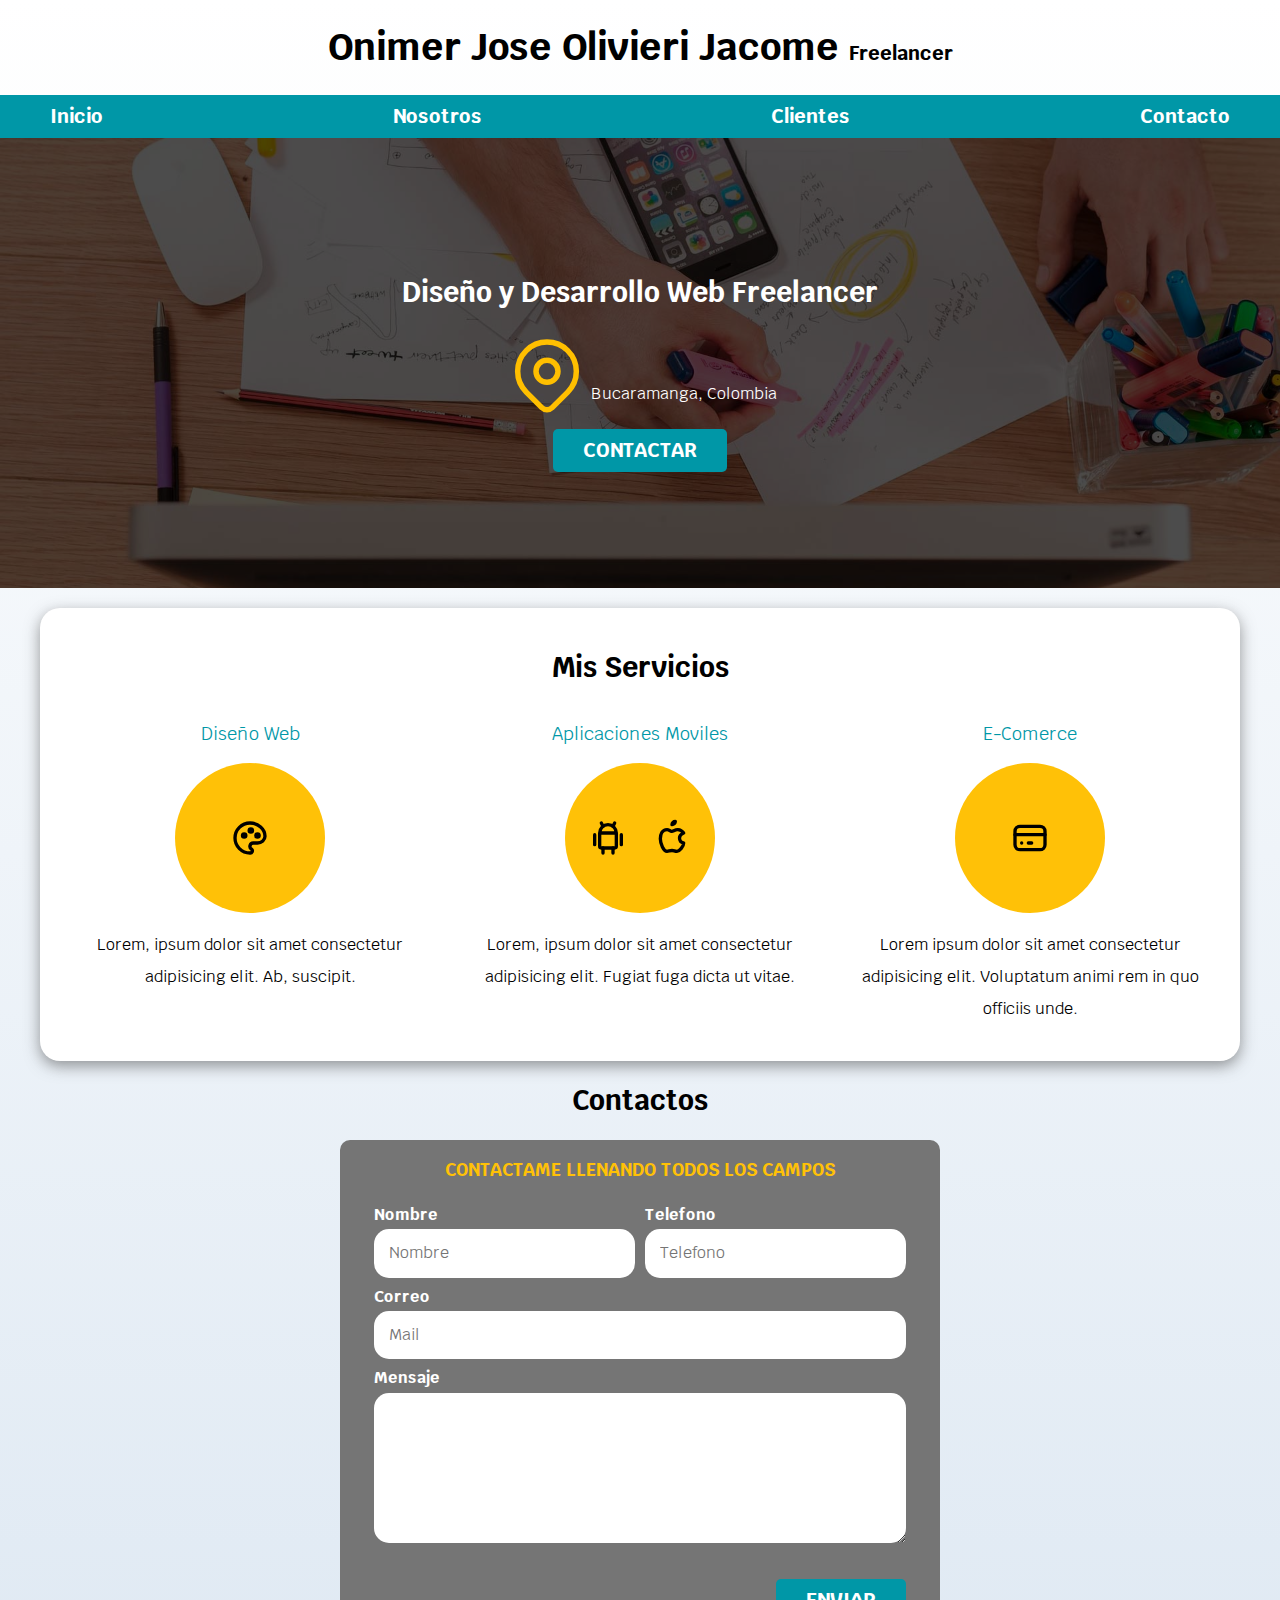
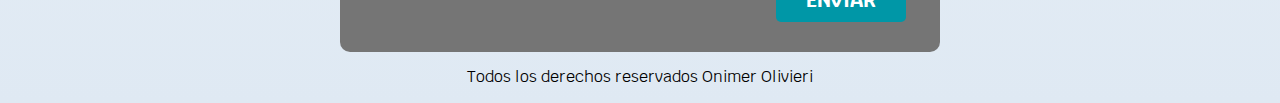
<file: index.html>
<!DOCTYPE html>
<html lang="es">
    <head>
        <meta charset="UTF-8">
        <meta name="viewport" content="width=device-width, initial-scale=1.0">
        <title>Diseñador Freelancer</title>
        <link rel="preload" href="css/normalize.css" as="style">
        <link rel="stylesheet" href="css/normalize.css">
        <link rel="preconnect" href="https://fonts.googleapis.com">
        <link rel="preconnect" href="https://fonts.gstatic.com" crossorigin>
        <link
            href="https://fonts.googleapis.com/css2?family=Krub:wght@400;700&display=swap"
            rel="stylesheet">
        <link rel="preload" href="css/style.css" as="style">
        <link rel="stylesheet" href="css/style.css">
    </head>

    <body>
        <header>
            <h1 class="titulo">Onimer Jose Olivieri Jacome
                <span>Freelancer</span></h1>
        </header>

        <div class="nav-bg">
            <nav class="navegacion-principal contenedor">
                <a href="#">Inicio</a>
                <a href="#">Nosotros</a>
                <a href="#">Clientes</a>
                <a href="#">Contacto</a>
            </nav>
        </div>

        <section class="hero">

            <div class="contenido-hero">

                <h2>Diseño y Desarrollo Web Freelancer</h2>

                <div class="ubicacion">
                    <svg xmlns="http://www.w3.org/2000/svg"
                        class="icon icon-tabler icon-tabler-map-pin" width="88"
                        height="88" viewBox="0 0 24 24" stroke-width="1.5"
                        stroke="#ffbf00" fill="none" stroke-linecap="round"
                        stroke-linejoin="round">
                        <path stroke="none" d="M0 0h24v24H0z" fill="none" />
                        <path d="M9 11a3 3 0 1 0 6 0a3 3 0 0 0 -6 0" />
                        <path
                            d="M17.657 16.657l-4.243 4.243a2 2 0 0 1 -2.827 0l-4.244 -4.243a8 8 0 1 1 11.314 0z" />
                    </svg>
                    <p>Bucaramanga, Colombia</p>
                </div>

                <a class="boton" href="#">Contactar</a>
            </div>

        </section>

        <main class="contenedor sombra">
            <h2>Mis Servicios</h2>

            <div class="servicios">

                <section class="servicio">
                    <h3>Diseño Web</h3>
                    <div class="iconos">
                        <svg xmlns="http://www.w3.org/2000/svg"
                            class="icon icon-tabler icon-tabler-palette"
                            width="40"
                            height="40" viewBox="0 0 24 24" stroke-width="2"
                            stroke="#000000" fill="none" stroke-linecap="round"
                            stroke-linejoin="round">
                            <path stroke="none" d="M0 0h24v24H0z" fill="none" />
                            <path
                                d="M12 21a9 9 0 0 1 0 -18c4.97 0 9 3.582 9 8c0 1.06 -.474 2.078 -1.318 2.828c-.844 .75 -1.989 1.172 -3.182 1.172h-2.5a2 2 0 0 0 -1 3.75a1.3 1.3 0 0 1 -1 2.25" />
                            <path
                                d="M8.5 10.5m-1 0a1 1 0 1 0 2 0a1 1 0 1 0 -2 0" />
                            <path
                                d="M12.5 7.5m-1 0a1 1 0 1 0 2 0a1 1 0 1 0 -2 0" />
                            <path
                                d="M16.5 10.5m-1 0a1 1 0 1 0 2 0a1 1 0 1 0 -2 0" />
                        </svg>
                    </div>
                    <p>Lorem, ipsum dolor sit amet consectetur adipisicing elit.
                        Ab,
                        suscipit.</p>
                </section>

                <section class="servicio">
                    <h3>Aplicaciones Moviles</h3>
                    <div class="iconos">
                        <svg xmlns="http://www.w3.org/2000/svg"
                            class="icon icon-tabler icon-tabler-brand-android"
                            width="40" height="40" viewBox="0 0 24 24"
                            stroke-width="2"
                            stroke="#000000" fill="none" stroke-linecap="round"
                            stroke-linejoin="round">
                            <path stroke="none" d="M0 0h24v24H0z" fill="none" />
                            <path d="M4 10l0 6" />
                            <path d="M20 10l0 6" />
                            <path
                                d="M7 9h10v8a1 1 0 0 1 -1 1h-8a1 1 0 0 1 -1 -1v-8a5 5 0 0 1 10 0" />
                            <path d="M8 3l1 2" />
                            <path d="M16 3l-1 2" />
                            <path d="M9 18l0 3" />
                            <path d="M15 18l0 3" />
                        </svg>

                        <svg xmlns="http://www.w3.org/2000/svg"
                            class="icon icon-tabler icon-tabler-brand-apple"
                            width="40"
                            height="40" viewBox="0 0 24 24" stroke-width="2"
                            stroke="#000000" fill="none" stroke-linecap="round"
                            stroke-linejoin="round">
                            <path stroke="none" d="M0 0h24v24H0z" fill="none" />
                            <path
                                d="M9 7c-3 0 -4 3 -4 5.5c0 3 2 7.5 4 7.5c1.088 -.046 1.679 -.5 3 -.5c1.312 0 1.5 .5 3 .5s4 -3 4 -5c-.028 -.01 -2.472 -.403 -2.5 -3c-.019 -2.17 2.416 -2.954 2.5 -3c-1.023 -1.492 -2.951 -1.963 -3.5 -2c-1.433 -.111 -2.83 1 -3.5 1c-.68 0 -1.9 -1 -3 -1z" />
                            <path d="M12 4a2 2 0 0 0 2 -2a2 2 0 0 0 -2 2" />
                        </svg>
                    </div>
                    <p>Lorem, ipsum dolor sit amet consectetur adipisicing elit.
                        Fugiat fuga dicta ut vitae.</p>
                </section>

                <section class="servicio">
                    <h3>E-Comerce</h3>
                    <div class="iconos">
                        <svg xmlns="http://www.w3.org/2000/svg"
                            class="icon icon-tabler icon-tabler-credit-card"
                            width="40"
                            height="40" viewBox="0 0 24 24" stroke-width="2"
                            stroke="#000000" fill="none" stroke-linecap="round"
                            stroke-linejoin="round">
                            <path stroke="none" d="M0 0h24v24H0z" fill="none" />
                            <path
                                d="M3 5m0 3a3 3 0 0 1 3 -3h12a3 3 0 0 1 3 3v8a3 3 0 0 1 -3 3h-12a3 3 0 0 1 -3 -3z" />
                            <path d="M3 10l18 0" />
                            <path d="M7 15l.01 0" />
                            <path d="M11 15l2 0" />
                        </svg>
                    </div>
                    <p>Lorem ipsum dolor sit amet consectetur adipisicing elit.
                        Voluptatum animi rem in quo officiis unde.</p>
                </section>
            </div> <!--servicios-->
        </main>

        <section>
            <h2>Contactos</h2>

            <form class="formulario">
                <fieldset>
                    <legend>Contactame llenando todos los campos</legend>

                    <div class="contenedor-campos">
                        <div class="campo">
                            <label>Nombre</label>
                            <input class="input-text" type="text" placeholder="Nombre">
                        </div>

                        <div class="campo">
                            <label>Telefono</label>
                            <input class="input-text" type="tel" placeholder="Telefono">
                        </div>

                        <div class="campo">
                            <label>Correo</label>
                            <input class="input-text" type="email" placeholder="Mail">
                        </div>

                        <div class="campo">
                            <label>Mensaje</label>
                            <textarea class="input-text"></textarea>
                        </div>
                    </div>

                    <div class="alinear-derecha flex">
                        <input class="boton w-sm-100" type="submit" value="Enviar">
                    </div>
                </fieldset>
            </form>
        </section>

        <footer class="footer">
            <p>Todos los derechos reservados Onimer Olivieri</p>
        </footer>

    </body>
</html>
</file>
<file: css/style.css>
:root {
    --blanco: #ffffff;
    --negro: #212121;
    --primario: #ffc107;
    --secundario: #0097a7;
    --gris: #757575;
}

/* 1rem * 10px */

/* GLOBALES */
html {
    font-size: 62.5%;
    box-sizing: border-box;
    scroll-snap-type: y mandatory;
}

/**Escroll snap**/
.servicios,
.navegacion-principal,
.formulario{
    scroll-snap-align: center;
    scroll-snap-stop: always;
}

*,
*:before,
*:after {
    box-sizing: inherit;
}

.contenedor {
    max-width: 120rem;
    margin: auto;
}

.boton {
    background-color: var(--secundario);
    color: var(--blanco);
    padding: 1rem 3rem;
    margin-top: 1rem;
    font-size: 2rem;
    text-decoration: none;
    text-transform: uppercase;
    font-weight: bold;
    border-radius: .5rem;
    width: 90%;
    text-align: center;
    border: none;
}

@media (min-width: 480px) {
    .boton {
        width: auto;
    }
}

.boton:hover{
    cursor: pointer;
}

.sombra {
    -webkit-box-shadow: 0px 5px 15px 0px rgba(64, 64, 64, 0.54);
    -moz-box-shadow: 0px 5px 15px 0px rgba(64, 64, 64, 0.54);
    box-shadow: 0px 5px 15px 0px rgba(64, 64, 64, 0.54);
    background-color: var(--blanco);
    padding: 2rem;
    border-radius: 2rem;
}

/* TIPOGRAFIA */

body {
    font-size: 16px;
    font-family: 'Krub', sans-serif;
    background-image: linear-gradient(to top, #DFE9F3 0%, var(--blanco));
}

h1 {
    font-size: 3.8rem;
}

h2 {
    font-size: 2.8rem;
}

h3 {
    font-size: 1.8rem;
}

h1,
h2,
h3 {
    text-align: center;
}

/* TITULOS */

.titulo span {
    font-size: 2rem;
}

/* Utilidades*/
.w-sm-100{
    width: 100%;
}
@media (min-width: 768px) {
    .w-sm-100{
        width: auto;
    }
}

.flex{
    display: flex;
}

.alinear-derecha{
    justify-content: flex-end;
}

/* NAVEGACION PRINCIPAL */
.nav-bg {
    background-color: var(--secundario);
}

.navegacion-principal {
    display: flex;
    flex-direction: column;
}

@media (min-width: 780px) {
    .navegacion-principal {
        flex-direction: row;
        justify-content: space-between;
    }
}

.navegacion-principal a {
    display: block;
    text-align: center;
    color: var(--blanco);
    text-decoration: none;
    font-size: 2rem;
    font-weight: 700;
    padding: 1rem;
}

.navegacion-principal a:hover {
    background-color: var(--primario);
    color: var(--negro);
}

/* HERO */

.hero {
    background-image: url(../img/hero.jpg);
    background-repeat: no-repeat;
    background-size: cover;
    height: 450px;
    position: relative;
    /*el padre siempre se posiciona relative para que el hijo se pueda posicionar de forma 
    adsolute*/
    margin-bottom: 2rem;
}

.contenido-hero {
    position: absolute;
    background-color: rgba(0, 0, 0, 0.5);
    /*Anterior*/
    background-color: rgb(0 0 0 / 70%);
    width: 100%;
    height: 100%;
    /*Codigo para alinear vertical y horizontalmente*/
    display: flex;
    flex-direction: column;
    align-items: center;
    justify-content: center;
    /*Codigo para alinear vertical y horizontalmente*/
}

.contenido-hero h2,
.contenido-hero p {
    color: var(--blanco);
}

.contenido-hero .ubicacion {
    display: flex;
    align-items: flex-end;
}

/* Servicios*/
@media (min-width: 768px) {
    .servicios{
        display: grid;
        /*grid-template-columns: 1fr 1fr 1fr;*/
        grid-template-columns: repeat(3, 1fr); /* misma linea de arriba */
        column-gap: 1rem;
    }
}


.servicio{
    display: flex;
    flex-direction: column;
    align-items: center;
}

.servicio h3 {
    color: var(--secundario);
    font-weight: normal;
}

.servicio p{
    line-height: 2; /* interlineado */
    text-align: center;
}

.servicio .iconos{
    height: 15rem;
    width: 15rem;
    background-color: var(--primario);
    border-radius: 50%;
    display: flex;
    justify-content: space-evenly;
    align-items: center;
}

/*Contacto*/

.formulario{
    background-color: var(--gris);
    width: min(60rem, 100%); /*Utiliza el valor mas pequeño*/
    margin: 0 auto; /* si el padre no tiene un display flex se utiliza el margin 0 auto*/
    padding: 2rem;
    border-radius: 1rem;
}

.formulario fieldset{
    border: none;
}

.formulario legend{
    color: var(--primario);
    text-align: center;
    font-size: 1.8rem;
    text-transform: uppercase;
    font-weight: 700;
    margin-bottom: 2rem;

}
@media (min-width: 768px) {
    .contenedor-campos{
        display: grid;
        grid-template-columns: repeat(2, 1fr);
        grid-template-rows: auto auto 20rem;
        column-gap: 1rem;
    }

    .campo:nth-child(3),
    .campo:nth-child(4){
        grid-column: 1/3;
    }
}

.contenedor-campos{
    display: grid;
}

.campo{
    margin-bottom: 1rem;
}

.campo label{
    color: var(--blanco);
    font-weight: bold;
    margin-bottom: .5rem;
    display: block;
}

.campo textarea{
    height: 15rem;
}

.input-text{
    width: 100%;
    border: none;
    padding: 1.5rem;
    border-radius: 1.5rem;
}

.enviar .boton{
    width: 100%;
}

/*footer*/

.footer{
    text-align: center;
}
</file>
